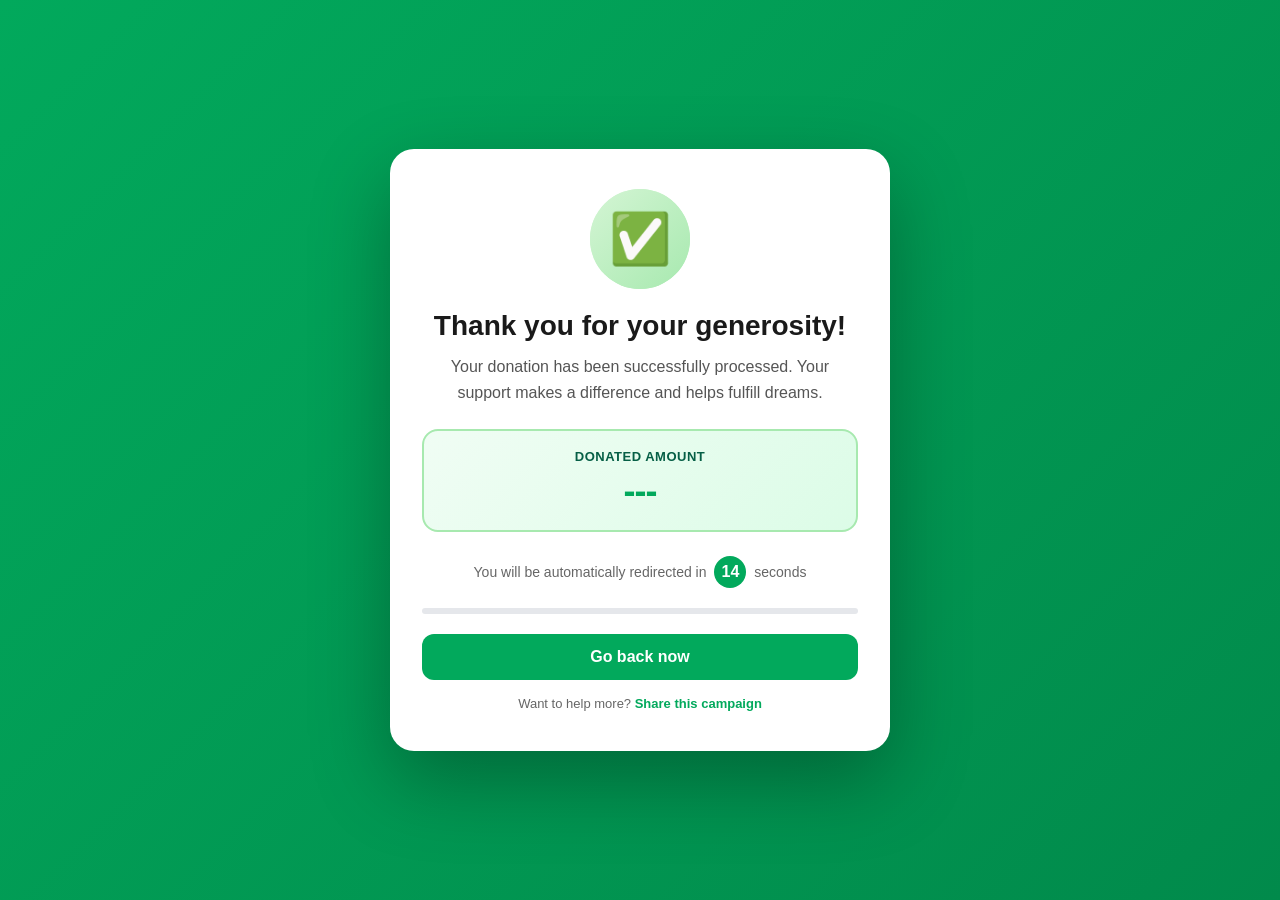
<file: gracias.html>
<!DOCTYPE html>
<html lang="es">
<head>
    <meta charset="UTF-8">
    <meta name="viewport" content="width=device-width, initial-scale=1.0, maximum-scale=5.0">
    <title>¡Gracias por tu Donación!</title>
    <style>
        * { margin: 0; padding: 0; box-sizing: border-box; }

        body {
            font-family: -apple-system, BlinkMacSystemFont, 'Segoe UI', Roboto, Oxygen, Ubuntu, sans-serif;
            background: linear-gradient(135deg, #02a95c 0%, #018a4b 100%);
            min-height: 100vh;
            display: flex;
            align-items: center;
            justify-content: center;
            padding: 20px;
            overflow: hidden;
        }

        .confetti-container {
            position: fixed;
            top: 0; left: 0;
            width: 100%; height: 100%;
            pointer-events: none;
            overflow: hidden;
            z-index: 1;
        }

        .confetti {
            position: absolute;
            width: 10px;
            height: 10px;
            top: -20px;
            opacity: 0;
            animation: confettiFall linear forwards;
        }

        @keyframes confettiFall {
            0% { transform: translateY(0) rotate(0deg); opacity: 1; }
            100% { transform: translateY(110vh) rotate(720deg); opacity: 0.3; }
        }

        .thankyou-content {
            background: white;
            border-radius: 24px;
            padding: 40px 32px;
            max-width: 500px;
            width: 100%;
            text-align: center;
            box-shadow: 0 30px 80px rgba(0, 0, 0, 0.3);
            position: relative;
            z-index: 2;
            animation: slideUp 0.6s cubic-bezier(0.34, 1.56, 0.64, 1);
        }

        @keyframes slideUp {
            from { opacity: 0; transform: translateY(30px) scale(0.9); }
            to { opacity: 1; transform: translateY(0) scale(1); }
        }

        .thankyou-icon-wrapper {
            width: 100px; height: 100px;
            margin: 0 auto 20px;
            background: linear-gradient(135deg, #d4f5d4 0%, #a7e9af 100%);
            border-radius: 50%;
            display: flex;
            align-items: center;
            justify-content: center;
            position: relative;
            animation: iconPulse 2s ease-in-out infinite;
        }

        @keyframes iconPulse {
            0%, 100% { transform: scale(1); }
            50% { transform: scale(1.05); }
        }

        .thankyou-icon-wrapper::before {
            content: '';
            position: absolute;
            width: 100%; height: 100%;
            border-radius: 50%;
            background: linear-gradient(135deg, #d4f5d4 0%, #a7e9af 100%);
            animation: iconRipple 2s ease-out infinite;
            z-index: -1;
        }

        @keyframes iconRipple {
            0% { transform: scale(1); opacity: 0.6; }
            100% { transform: scale(1.5); opacity: 0; }
        }

        .thankyou-icon {
            font-size: 50px;
            animation: checkBounce 0.6s cubic-bezier(0.34, 1.56, 0.64, 1) 0.3s both;
        }

        @keyframes checkBounce {
            0% { transform: scale(0); }
            60% { transform: scale(1.2); }
            100% { transform: scale(1); }
        }

        .thankyou-title {
            font-size: 28px;
            font-weight: 800;
            color: #1a1a1a;
            margin-bottom: 12px;
            line-height: 1.2;
            animation: fadeIn 0.6s ease-out 0.4s both;
        }

        .thankyou-message {
            font-size: 16px;
            color: #555;
            line-height: 1.6;
            margin-bottom: 24px;
            animation: fadeIn 0.6s ease-out 0.5s both;
        }

        .thankyou-amount-box {
            background: linear-gradient(135deg, #f0fdf4 0%, #dcfce7 100%);
            border: 2px solid #a7e9af;
            border-radius: 16px;
            padding: 18px 24px;
            margin-bottom: 24px;
            animation: fadeIn 0.6s ease-out 0.6s both;
        }

        .thankyou-amount-label {
            font-size: 13px;
            color: #065f46;
            font-weight: 600;
            text-transform: uppercase;
            letter-spacing: 0.5px;
            margin-bottom: 6px;
        }

        .thankyou-amount {
            font-size: 36px;
            font-weight: 800;
            color: #02a95c;
            letter-spacing: -1px;
        }

        .thankyou-redirect {
            font-size: 14px;
            color: #666;
            margin-bottom: 20px;
            animation: fadeIn 0.6s ease-out 0.7s both;
        }

        .thankyou-countdown {
            display: inline-flex;
            align-items: center;
            justify-content: center;
            width: 32px; height: 32px;
            background: #02a95c;
            color: white;
            border-radius: 50%;
            font-weight: 700;
            font-size: 16px;
            margin: 0 4px;
            animation: countdownPulse 1s ease-in-out infinite;
        }

        @keyframes countdownPulse {
            0%, 100% { transform: scale(1); }
            50% { transform: scale(1.1); }
        }

        .thankyou-progress-bar {
            width: 100%;
            height: 6px;
            background: #e5e7eb;
            border-radius: 3px;
            overflow: hidden;
            margin-bottom: 20px;
            animation: fadeIn 0.6s ease-out 0.7s both;
        }

        .thankyou-progress-fill {
            height: 100%;
            background: linear-gradient(90deg, #02a95c 0%, #02c96d 100%);
            width: 100%;
            transform-origin: left;
            animation: progressShrink 15s linear forwards;
            border-radius: 3px;
        }

        @keyframes progressShrink {
            from { transform: scaleX(1); }
            to { transform: scaleX(0); }
        }

        .thankyou-button {
            width: 100%;
            padding: 14px 24px;
            background: #02a95c;
            color: white;
            border: none;
            border-radius: 12px;
            font-size: 16px;
            font-weight: 700;
            cursor: pointer;
            transition: all 0.3s;
            font-family: inherit;
            animation: fadeIn 0.6s ease-out 0.8s both;
        }

        .thankyou-button:hover {
            background: #018a4b;
            transform: translateY(-2px);
            box-shadow: 0 6px 20px rgba(2, 169, 92, 0.4);
        }

        .thankyou-share {
            margin-top: 16px;
            font-size: 13px;
            color: #666;
            animation: fadeIn 0.6s ease-out 0.9s both;
        }

        .thankyou-share a {
            color: #02a95c;
            font-weight: 600;
            text-decoration: none;
            cursor: pointer;
        }

        .thankyou-share a:hover { text-decoration: underline; }

        @keyframes fadeIn {
            from { opacity: 0; transform: translateY(20px); }
            to { opacity: 1; transform: translateY(0); }
        }

        @media (max-width: 480px) {
            .thankyou-content { padding: 32px 24px; border-radius: 20px; }
            .thankyou-icon-wrapper { width: 80px; height: 80px; }
            .thankyou-icon { font-size: 40px; }
            .thankyou-title { font-size: 24px; }
            .thankyou-message { font-size: 15px; }
            .thankyou-amount { font-size: 30px; }
            .thankyou-amount-box { padding: 14px 18px; }
        }

        @media (max-width: 360px) {
            .thankyou-content { padding: 28px 20px; }
            .thankyou-title { font-size: 22px; }
            .thankyou-amount { font-size: 26px; }
        }

        @media (prefers-color-scheme: dark) {
            body { background: linear-gradient(135deg, #065f46 0%, #047857 100%); }
            .thankyou-content { background: #1f2937; }
            .thankyou-title { color: white; }
            .thankyou-message { color: #d1d5db; }
            .thankyou-amount-box {
                background: linear-gradient(135deg, #064e3b 0%, #065f46 100%);
                border-color: #10b981;
            }
            .thankyou-amount-label { color: #a7f3d0; }
            .thankyou-redirect { color: #d1d5db; }
            .thankyou-progress-bar { background: #374151; }
            .thankyou-share { color: #d1d5db; }
        }

        @media (prefers-reduced-motion: reduce) {
            * {
                animation-duration: 0.01ms !important;
                animation-iteration-count: 1 !important;
                transition-duration: 0.01ms !important;
            }
        }
    </style>
</head>
<body>
    <div class="confetti-container" id="confettiContainer"></div>

    <div class="thankyou-content">
        <div class="thankyou-icon-wrapper">
            <span class="thankyou-icon">✅</span>
        </div>
        
        <h1 class="thankyou-title" id="thankyouTitle">¡Gracias por tu generosidad!</h1>
        
        <p class="thankyou-message" id="thankyouMessage">
            Tu donación ha sido procesada exitosamente. Tu apoyo hace la diferencia y ayuda a cumplir sueños.
        </p>
        
        <div class="thankyou-amount-box">
            <div class="thankyou-amount-label" id="thankyouAmountLabel">Monto donado</div>
            <div class="thankyou-amount" id="thankyouAmount">$0.00</div>
        </div>
        
        <div class="thankyou-redirect" id="thankyouRedirect">
            Serás redirigido automáticamente en <span class="thankyou-countdown" id="thankyouCountdown">15</span> segundos
        </div>
        
        <div class="thankyou-progress-bar">
            <div class="thankyou-progress-fill" id="thankyouProgressFill"></div>
        </div>
        
        <button class="thankyou-button" onclick="redirectNow()" id="thankyouButton">
            Volver ahora
        </button>
        
        <div class="thankyou-share" id="thankyouShare">
            ¿Quieres ayudar más? <a onclick="shareAfterDonation()" id="thankyouShareLink">Comparte esta campaña</a>
        </div>
    </div>

    <script>
        // ============================================
        // CONFIGURACIÓN
        // ============================================
        const REDIRECT_URL = 'https://gohelpyou.com'; // 👈 URL de tu página principal
        
        // ⚠️ IMPORTANTE: Esta URL debe coincidir con tu backend en Render
        // Asegúrate de que NO tenga "https://https://" (doble protocolo)
        const BACKEND_SESSION_ENDPOINT = 'https://stripe-backend-luis.onrender.com/api/get-stripe-session';
        
        const REDIRECT_SECONDS = 15;
        
        const translations = {
            es: {
                title: "¡Gracias por tu generosidad!",
                message: "Tu donación ha sido procesada exitosamente. Tu apoyo hace la diferencia y ayuda a cumplir sueños.",
                amountLabel: "Monto donado",
                redirect: "Serás redirigido automáticamente en",
                seconds: "segundos",
                button: "Volver ahora",
                share: "¿Quieres ayudar más?",
                shareLink: "Comparte esta campaña",
                loadingAmount: "Verificando pago..."
            },
            en: {
                title: "Thank you for your generosity!",
                message: "Your donation has been successfully processed. Your support makes a difference and helps fulfill dreams.",
                amountLabel: "Donated amount",
                redirect: "You will be automatically redirected in",
                seconds: "seconds",
                button: "Go back now",
                share: "Want to help more?",
                shareLink: "Share this campaign",
                loadingAmount: "Verifying payment..."
            }
        };

        function detectLanguage() {
            const savedLang = localStorage.getItem('gofundme_lang');
            if (savedLang && (savedLang === 'es' || savedLang === 'en')) return savedLang;
            const browserLang = navigator.language || navigator.userLanguage || 'es';
            const langCode = browserLang.toLowerCase().split('-')[0];
            return (langCode === 'en') ? 'en' : 'es';
        }

        let currentLang = detectLanguage();
        function t(key) { return translations[currentLang][key] || key; }

        function applyTranslations() {
            document.getElementById('thankyouTitle').textContent = t('title');
            document.getElementById('thankyouMessage').textContent = t('message');
            document.getElementById('thankyouAmountLabel').textContent = t('amountLabel');
            document.getElementById('thankyouButton').textContent = t('button');
            
            const redirectText = document.getElementById('thankyouRedirect');
            redirectText.innerHTML = `${t('redirect')} <span class="thankyou-countdown" id="thankyouCountdown">${REDIRECT_SECONDS}</span> ${t('seconds')}`;
            
            const shareText = document.getElementById('thankyouShare');
            shareText.innerHTML = `${t('share')} <a onclick="shareAfterDonation()" id="thankyouShareLink">${t('shareLink')}</a>`;
        }

        function createConfetti() {
            const container = document.getElementById('confettiContainer');
            container.innerHTML = '';
            const colors = ['#02a95c', '#fbbf24', '#ef4444', '#3b82f6', '#a855f7', '#ec4899', '#10b981'];
            const shapes = ['circle', 'square'];
            
            for (let i = 0; i < 60; i++) {
                const confetti = document.createElement('div');
                confetti.className = 'confetti';
                const color = colors[Math.floor(Math.random() * colors.length)];
                const shape = shapes[Math.floor(Math.random() * shapes.length)];
                const size = Math.random() * 10 + 6;
                
                confetti.style.left = Math.random() * 100 + '%';
                confetti.style.width = size + 'px';
                confetti.style.height = size + 'px';
                confetti.style.background = color;
                confetti.style.borderRadius = shape === 'circle' ? '50%' : '2px';
                confetti.style.animationDuration = (Math.random() * 2 + 3) + 's';
                confetti.style.animationDelay = (Math.random() * 2) + 's';
                container.appendChild(confetti);
            }
        }

        let countdownInterval = null;
        let countdownValue = REDIRECT_SECONDS;

        function startCountdown() {
            countdownValue = REDIRECT_SECONDS;
            const countdownEl = document.getElementById('thankyouCountdown');
            const progressFill = document.getElementById('thankyouProgressFill');
            
            progressFill.style.animation = 'none';
            void progressFill.offsetWidth;
            progressFill.style.animation = `progressShrink ${REDIRECT_SECONDS}s linear forwards`;
            
            countdownInterval = setInterval(() => {
                countdownValue--;
                if (countdownEl) countdownEl.textContent = countdownValue;
                if (countdownValue <= 0) {
                    clearInterval(countdownInterval);
                    redirectNow();
                }
            }, 1000);
        }

        function redirectNow() {
            if (countdownInterval) {
                clearInterval(countdownInterval);
                countdownInterval = null;
            }
            sessionStorage.removeItem('lastDonationTotal');
            sessionStorage.removeItem('stripeSessionId');
            window.location.href = REDIRECT_URL;
        }

        function shareAfterDonation() {
            const shareData = {
                title: "Ayuda a cumplir el sueño de Mireya",
                text: "Acabo de donar a esta campaña. ¡Únete y ayuda a cumplir sueños!",
                url: window.location.origin + REDIRECT_URL,
            };
            if (navigator.share) {
                navigator.share(shareData).catch(() => {});
            } else {
                navigator.clipboard.writeText(window.location.origin + REDIRECT_URL).then(() => {
                    alert('🔗 ¡Enlace copiado al portapapeles!');
                });
            }
        }

        // ============================================
        // 🎯 OBTENER MONTO REAL DE STRIPE
        // ============================================
        function formatAmount(amountInCents, currency) {
            const symbols = {
                'usd': '$', 'eur': '€', 'mxn': 'MX$', 'cop': 'COP$',
                'ars': 'ARS$', 'clp': 'CLP$', 'pen': 'S/', 'gbp': '£'
            };
            const symbol = symbols[currency.toLowerCase()] || '$';
            const amount = (amountInCents / 100).toFixed(2);
            return `${symbol}${amount}`;
        }

        async function fetchRealAmountFromStripe(sessionId, fallbackAmount) {
            const amountEl = document.getElementById('thankyouAmount');
            amountEl.textContent = t('loadingAmount');

            try {
                const response = await fetch(BACKEND_SESSION_ENDPOINT, {
                    method: 'POST',
                    headers: { 'Content-Type': 'application/json' },
                    body: JSON.stringify({ sessionId: sessionId })
                });

                if (!response.ok) throw new Error('Error al consultar Stripe');

                const data = await response.json();
                
                if (data.amount_total && data.currency) {
                    amountEl.textContent = formatAmount(data.amount_total, data.currency);
                } else if (data.amount !== undefined) {
                    amountEl.textContent = formatAmount(data.amount, data.currency || 'usd');
                } else {
                    throw new Error('Respuesta inválida del backend');
                }
            } catch (err) {
                console.warn('No se pudo obtener el monto real de Stripe, usando fallback:', err);
                if (fallbackAmount) {
                    amountEl.textContent = '$' + parseFloat(fallbackAmount).toFixed(2);
                } else {
                    amountEl.textContent = '---';
                }
            }
        }

        // ============================================
        // INICIALIZACIÓN
        // ============================================
        document.addEventListener('DOMContentLoaded', () => {
            const urlParams = new URLSearchParams(window.location.search);
            const sessionId = urlParams.get('session_id');
            const fallbackAmount = urlParams.get('amount');
            
            applyTranslations();
            createConfetti();
            startCountdown();
            
            if (sessionId) {
                fetchRealAmountFromStripe(sessionId, fallbackAmount);
            } else if (fallbackAmount) {
                document.getElementById('thankyouAmount').textContent = 
                    '$' + parseFloat(fallbackAmount).toFixed(2);
            } else {
                document.getElementById('thankyouAmount').textContent = '---';
            }
        });

        document.addEventListener('keydown', function(event) {
            if (event.key === 'Escape') redirectNow();
        });
    </script>
</body>
</html>
</file>
